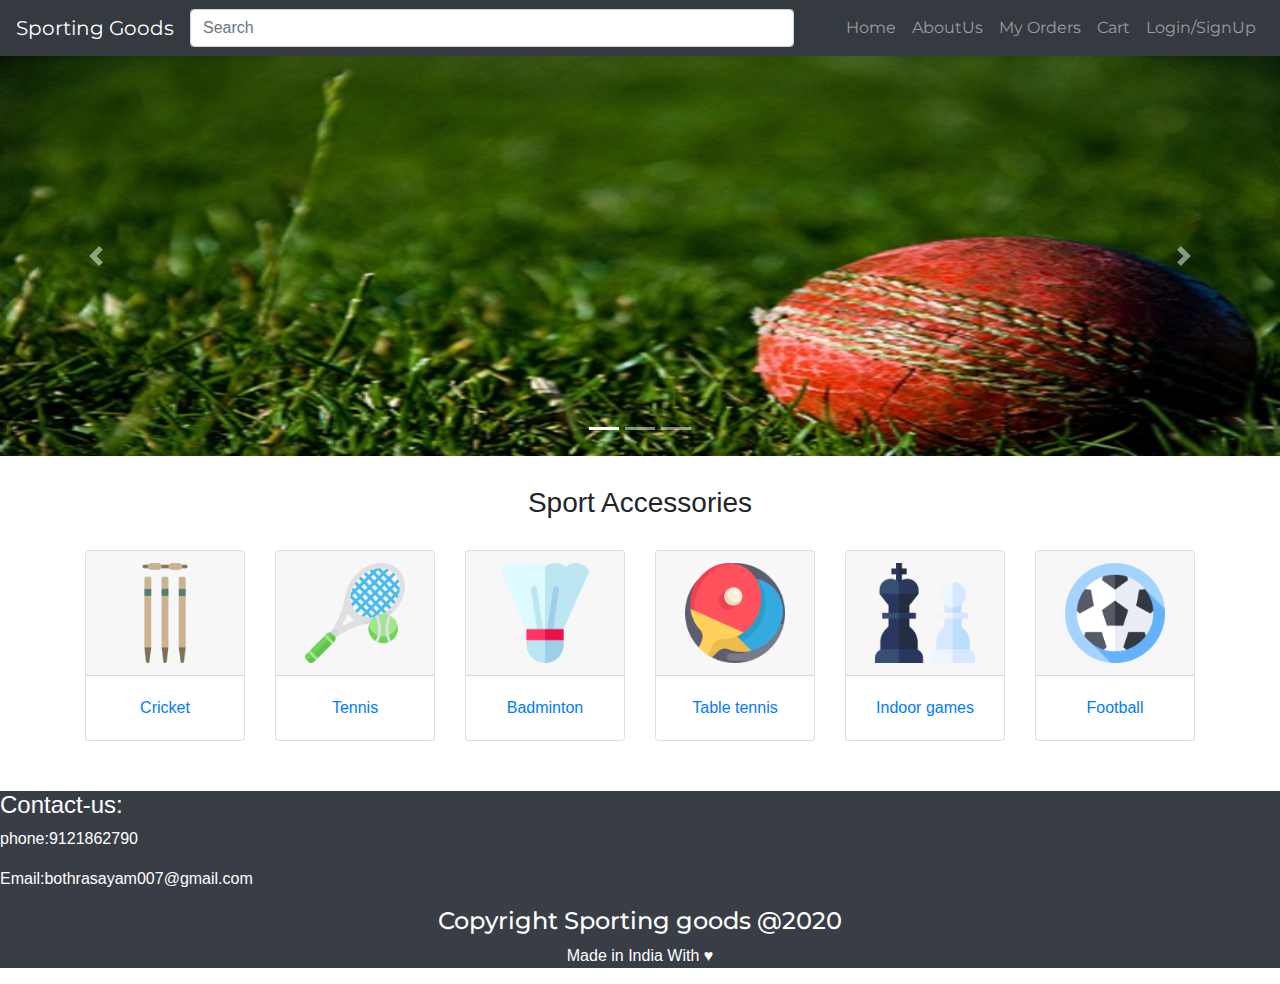
<file: index.html>
<!doctype html>
<html lang="en">
  <head>
    <!-- Required meta tags -->
    <meta charset="utf-8">
    <meta name="viewport" content="width=device-width, initial-scale=1, shrink-to-fit=no">
    <link href="https://fonts.googleapis.com/css2?family=Montserrat:wght@500;700&display=swap" rel="stylesheet">

    <!-- Bootstrap CSS -->
    <link rel="stylesheet" href="https://maxcdn.bootstrapcdn.com/bootstrap/4.0.0/css/bootstrap.min.css" integrity="sha384-Gn5384xqQ1aoWXA+058RXPxPg6fy4IWvTNh0E263XmFcJlSAwiGgFAW/dAiS6JXm" crossorigin="anonymous">

    <title>Sporting Goods</title>
  </head>
  <body>
    <nav class="navbar navbar-expand-lg navbar-dark bg-dark">
  <a class="navbar-brand" href="#"style="font-family:Montserrat">Sporting Goods</a>
  <button class="navbar-toggler" type="button" data-toggle="collapse" data-target="#navbarSupportedContent" aria-controls="navbarSupportedContent" aria-expanded="false" aria-label="Toggle navigation">
    <span class="navbar-toggler-icon"></span>
  </button>
  <form class="form-inline my-2 my-lg-0">
    <input class="form-control mr-sm-2" type="search" placeholder="Search" aria-label="Search" size="60">

  </form>

  <div class="collapse navbar-collapse" id="navbarSupportedContent">
    <ul class="navbar-nav ml-auto"style="color:white">
      <li class="nav-item  " style="font-family:Montserrat">
        <a class="nav-link" href="#">Home <span class="sr-only">(current)</span></a>
      </li>
      <li class="nav-item"style="font-family:Montserrat" >
        <a class="nav-link" href="#">AboutUs</a>
      </li>
      <li class="nav-item"style="font-family:Montserrat">
      <a class="nav-link" href="#">My Orders</a>
        </li>
      <li class="nav-item" style="font-family:Montserrat">
        <a class="nav-link" href="#">Cart</a>
      </li>
      <li class="nav-item" style="font-family:Montserrat">
      <a class="nav-link" href="#">Login/SignUp</a>
        </li>
    </ul>

  </div>
</nav>
<div id="carouselExampleIndicators" class="carousel slide" data-ride="carousel" data-interval="1000">
  <ol class="carousel-indicators">
    <li data-target="#carouselExampleIndicators" data-slide-to="0" class="active"></li>
    <li data-target="#carouselExampleIndicators" data-slide-to="1"></li>
    <li data-target="#carouselExampleIndicators" data-slide-to="2"></li>
  </ol>
  <div class="carousel-inner">
    <div class="carousel-item active">
      <img class="d-block w-100" src="cricketslide.jpg" alt="First slide" height="400px">
    </div>
    <div class="carousel-item">
      <img class="d-block w-100" src="shuttle.jpg" alt="Second slide"  height="400px">
    </div>
    <div class="carousel-item">
      <img class="d-block w-100" src="football1.jpg" alt="Third slide"  height="400px">
    </div>
  </div>
  <a class="carousel-control-prev" href="#carouselExampleIndicators" role="button" data-slide="prev">
    <span class="carousel-control-prev-icon" aria-hidden="true"></span>
    <span class="sr-only">Previous</span>
  </a>
  <a class="carousel-control-next" href="#carouselExampleIndicators" role="button" data-slide="next">
    <span class="carousel-control-next-icon" aria-hidden="true"></span>
    <span class="sr-only">Next</span>
  </a>
</div>
<div class="container">
  <h3 style="text-align:center;margin-top:30px;margin-bottom:30px">Sport Accessories</h3>
  <div class="row">
    <div class="col-sm-2">
      <div class="card" style="text-align:center">
      <div class="card-header">
<img src="cricket.png" alt="" height="100px" width="100px">
    </div>
    <div class="card-body">
      <a href="#">Cricket</a>
      </div>
      </div>
      </div>
      <div class="col-sm-2">
        <div class="card" style="text-align:center">
        <div class="card-header">
  <img src="racket.png" alt="" height="100px" width="100px">
      </div>
      <div class="card-body">
        <a href="#">Tennis</a>
        </div>
        </div>
        </div>
        <div class="col-sm-2">
          <div class="card" style="text-align:center">
          <div class="card-header">
    <img src="badminton.png" alt="" height="100px" width="100px">
        </div>
        <div class="card-body">
          <a href="#">Badminton</a>
          </div>
          </div>
          </div>
          <div class="col-sm-2">
            <div class="card" style="text-align:center">
            <div class="card-header">
      <img src="table.png" alt="" height="100px" width="100px">
          </div>
          <div class="card-body">
            <a href="#">Table tennis</a>
            </div>
            </div>
            </div>
            <div class="col-sm-2">
              <div class="card" style="text-align:center">
              <div class="card-header">
        <img src="strategy.png" alt="" height="100px" width="100px">
            </div>
            <div class="card-body">
              <a href="#">Indoor games</a>
              </div>
              </div>
              </div>
              <div class="col-sm-2">
                <div class="card" style="text-align:center">
                <div class="card-header">
          <img src="soccer-ball.png" alt="" height="100px" width="100px">
              </div>
              <div class="card-body">
                <a href="#">Football</a>
                </div>
                </div>
                </div>




      </div>
    </div>
    <footer style="background-color:#393e46;margin-top:50px">
      <h4 style="color:white">Contact-us:</h4>

      <p style="color:white">phone:9121862790</p>
      <p style="color:white">Email:bothrasayam007@gmail.com</p>
      <h4 style="text-align:center;color:white;font-family:Montserrat">Copyright Sporting goods @2020</h4>
     <p style="text-align:center;color:white">Made in India With &hearts;</p>
    </footer>
    <!-- Optional JavaScript -->
    <!-- jQuery first, then Popper.js, then Bootstrap JS -->
    <script src="https://code.jquery.com/jquery-3.2.1.slim.min.js" integrity="sha384-KJ3o2DKtIkvYIK3UENzmM7KCkRr/rE9/Qpg6aAZGJwFDMVNA/GpGFF93hXpG5KkN" crossorigin="anonymous"></script>
    <script src="https://cdnjs.cloudflare.com/ajax/libs/popper.js/1.12.9/umd/popper.min.js" integrity="sha384-ApNbgh9B+Y1QKtv3Rn7W3mgPxhU9K/ScQsAP7hUibX39j7fakFPskvXusvfa0b4Q" crossorigin="anonymous"></script>
    <script src="https://maxcdn.bootstrapcdn.com/bootstrap/4.0.0/js/bootstrap.min.js" integrity="sha384-JZR6Spejh4U02d8jOt6vLEHfe/JQGiRRSQQxSfFWpi1MquVdAyjUar5+76PVCmYl" crossorigin="anonymous"></script>
  </body>
</html>
</file>
